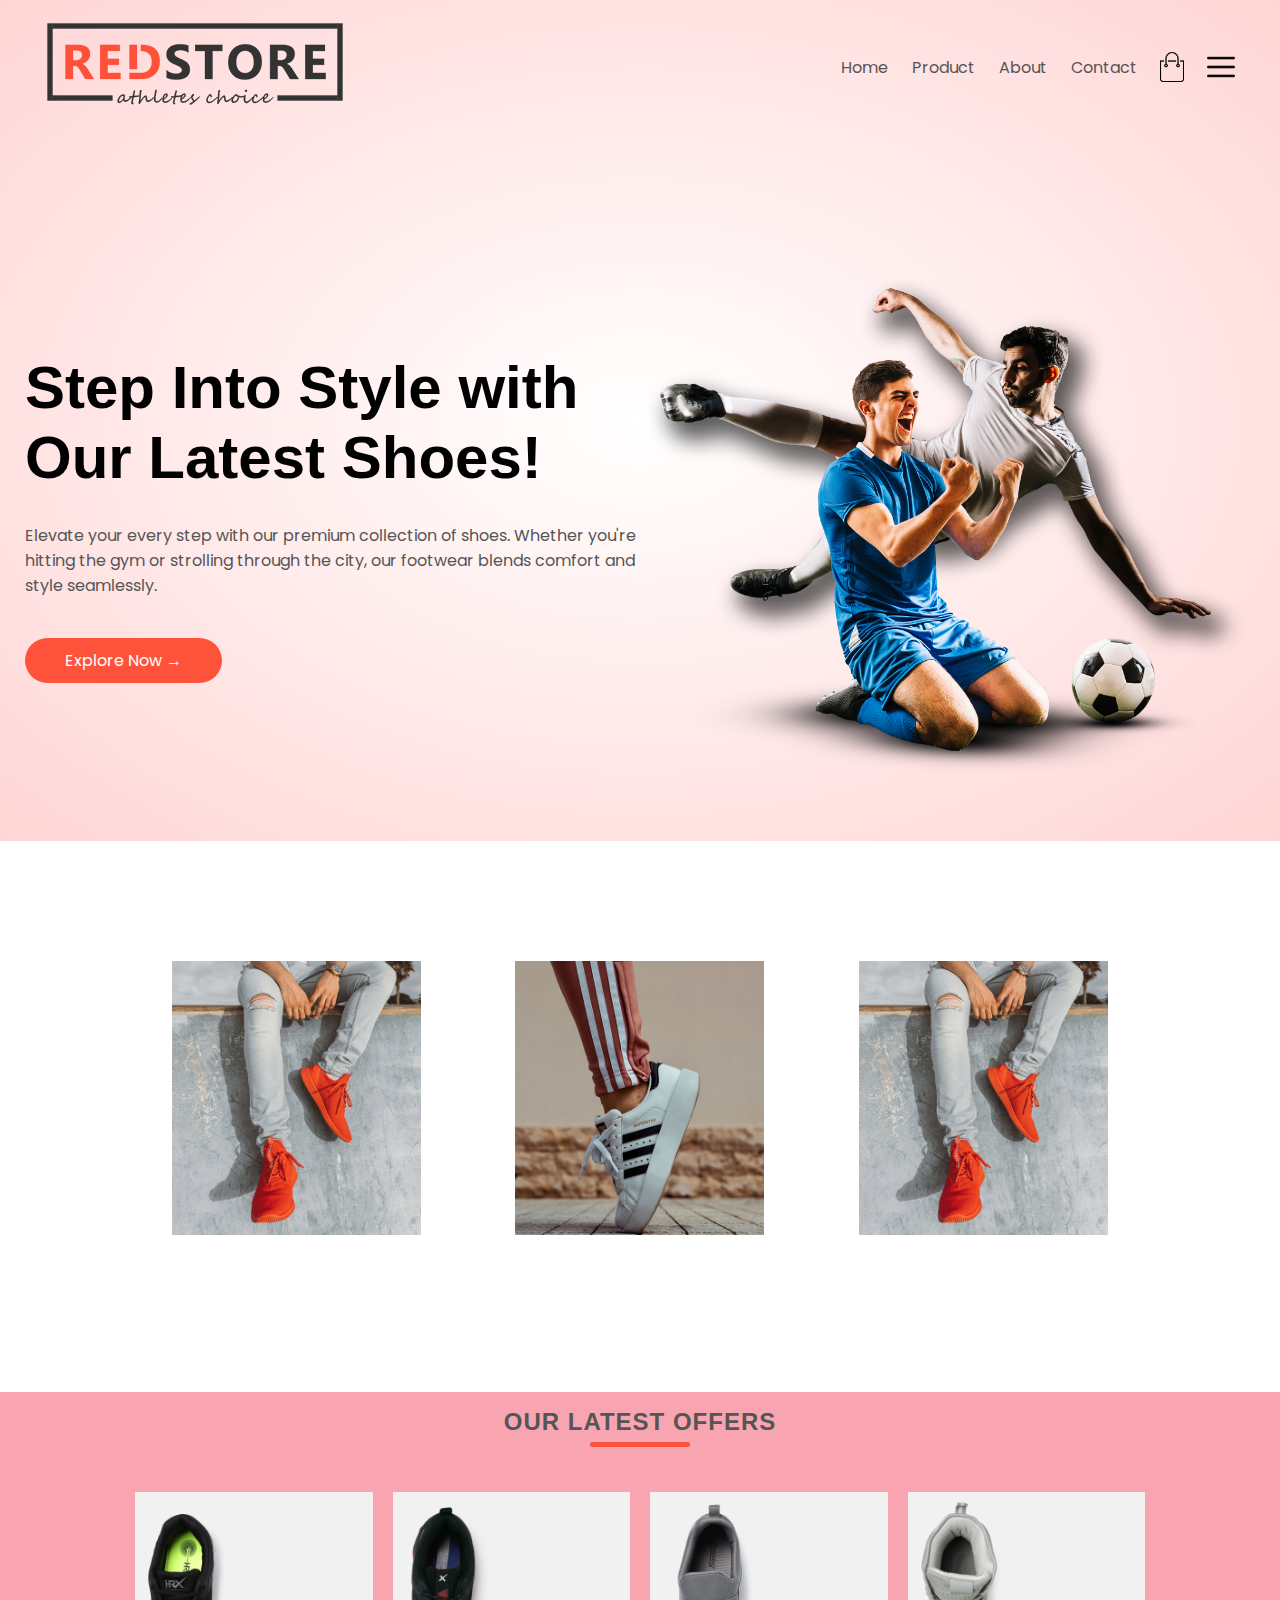
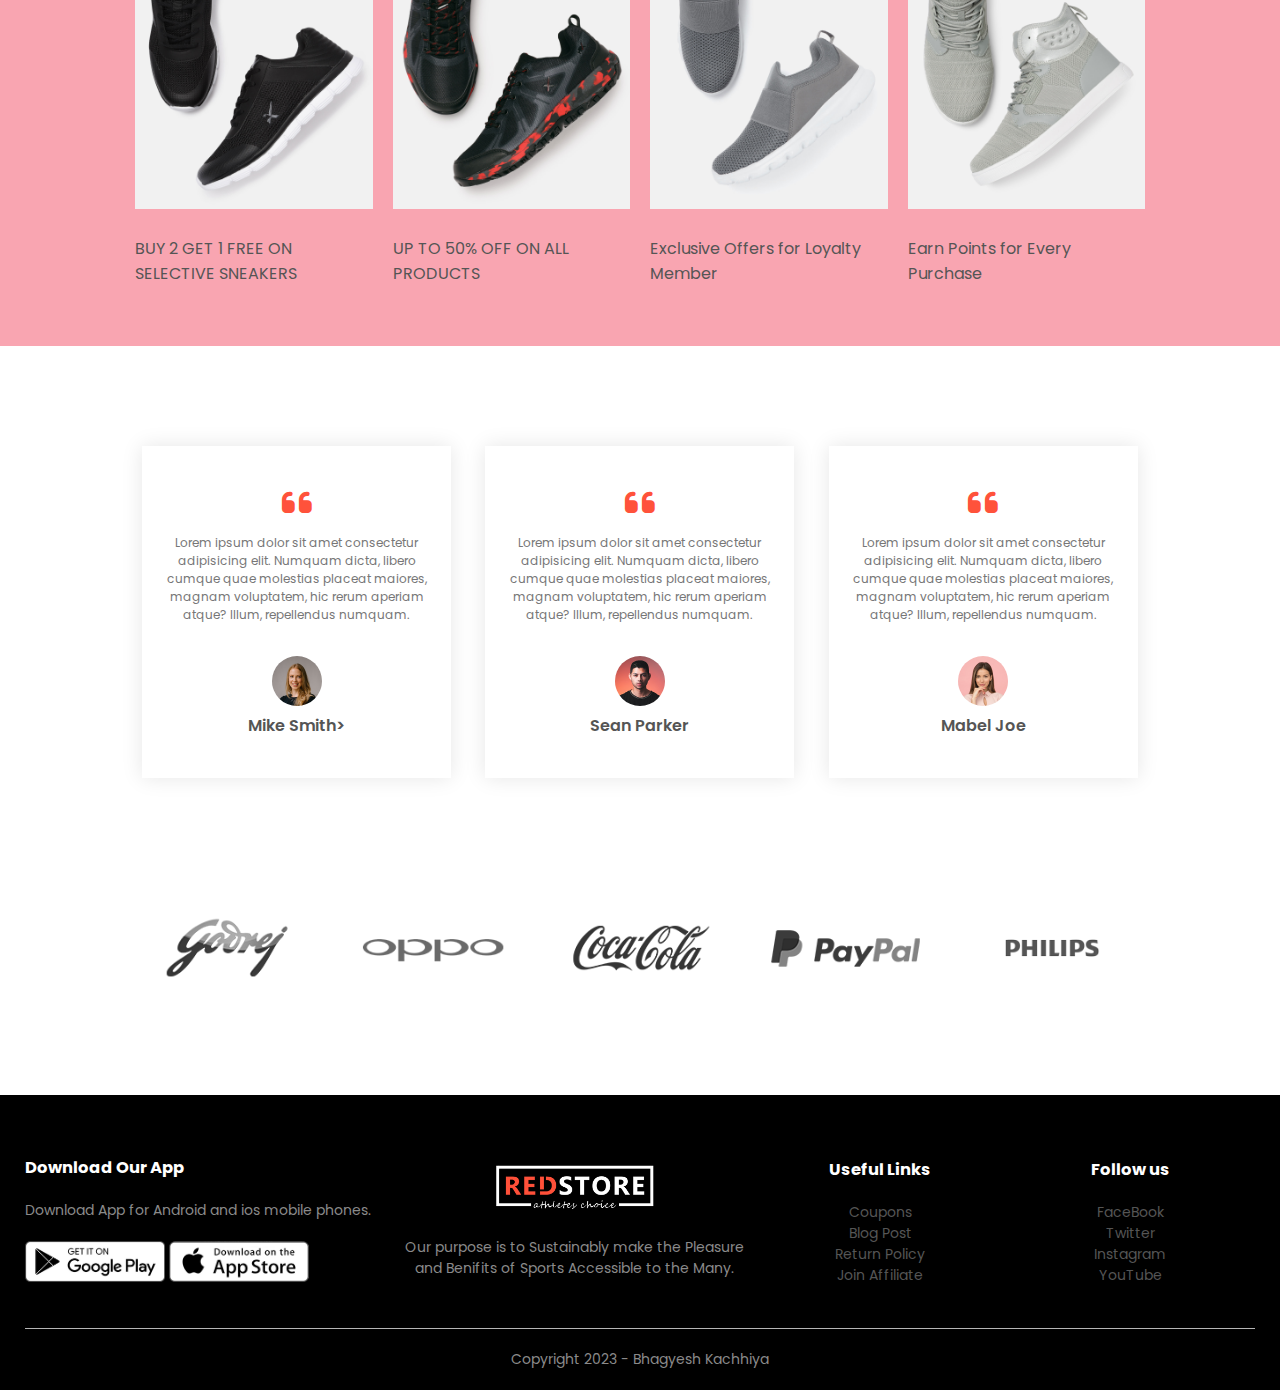
<file: index.html>
<!DOCTYPE html>
<html lang="en">
<head>
    <meta charset="UTF-8">
    <meta name="viewport" content="width=device-width, initial-scale=1.0">
    <meta name="description" content="Index Page">
    <meta name="robots" content="noindex,nofollow">
    <title>RedStore | Shoe Store | Home Page</title>
    <link rel="stylesheet" href="CSS/style.css">
    <link rel="preconnect" href="https://fonts.googleapis.com">
<link rel="preconnect" href="https://fonts.gstatic.com" crossorigin>
<link href="https://fonts.googleapis.com/css2?family=Poppins:wght@300;400;500;600;700&display=swap" rel="stylesheet">
<link rel="stylesheet" href="https://cdnjs.cloudflare.com/ajax/libs/font-awesome/6.5.0/css/all.min.css">
</head>
<body>
    <div class="all">
   <div class="header">
    <div class="container">

        <div class="navbar">
            <div class="logo">
                <img src="./Images/logo.png" alt="logo">
            </div>
            <nav>
                <ul>
                    <li><a href="index.html">Home</a></li>
                    <li><a href="product.html">Product</a></li>
                    <li><a href="about.html">About</a></li>
                    <li><a href="contact.html">Contact</a></li>
                </ul>
            </nav>
            <img src="./Images/cart.png" class="cart" alt="cart image">
            <img src="./Images/menu.png" class="menu-icon" alt="menu image">
        </div>
    

        <div class="row">
            <div class="col-2">
                <h1>Step Into Style with Our Latest Shoes!</h1>
                <p>Elevate your every step with our premium collection of shoes. Whether you're hitting the gym or strolling through the city, our footwear blends comfort and style seamlessly.</p>
                
                <a href="#" class="btn">Explore Now &#8594;</a>
            </div>
            <div class="col-2">
                <img src="./Images/image1.png" alt="BackgroundImage1">
                 
            </div>
        </div>
    </div>
</div> 
</div>

<div class="categories">
    <div class="small-container">
    <div class="row">
        <div class="col-3">
            <img src="./Images/category-1.jpg" alt="one">
        </div>
        <div class="col-3">
            <img src="./Images/category-2.jpg" alt="one">
        </div>
        <div class="col-3">
            <img src="./Images/category-1.jpg" alt="one">
        </div>
        
    </div>
</div>
</div>

 <!-- featured categories  -->
<div class="random">
 <div class="small-container">
    <h2 class="title">OUR LATEST OFFERS</h2>
    <div class="row">
        <div class="col-4">
            <img src="./Images/product-2.jpg" alt="product image">
            <h4>BUY 2 GET 1 FREE ON SELECTIVE SNEAKERS</h4>
            
        </div>

        <div class="col-4">
            <img src="./Images/product-10.jpg" alt="product image">
            <h4>UP TO 50% OFF ON ALL PRODUCTS</h4>
            
        </div>

        <div class="col-4">
            <img src="./Images/product-11.jpg" alt="product image">
            <h4>Exclusive Offers for Loyalty Member</h4>
            
        </div>

        <div class="col-4">
            <img src="./Images/product-5.jpg" alt="product image">
            <h4> Earn Points for Every Purchase</h4>
            
        </div>
    </div>
    
    </div>
</div>

<!--testimonal -->
    <div class="testimonal">
        <div class="small-container">
            <div class="row">
                <div class="col-3">
                    <i class="fa-solid fa-quote-left"></i>
                    <p>Lorem ipsum dolor sit amet consectetur adipisicing elit. Numquam dicta, libero cumque quae molestias placeat maiores, magnam voluptatem, hic rerum aperiam atque? Illum, repellendus numquam.</p>
                    <img src="./Images/user-1.png" alt="product image">
                    <h3>Mike Smith></h3>
                </div>

                <div class="col-3">
                    <i class="fa-solid fa-quote-left"></i>
                    <p>Lorem ipsum dolor sit amet consectetur adipisicing elit. Numquam dicta, libero cumque quae molestias placeat maiores, magnam voluptatem, hic rerum aperiam atque? Illum, repellendus numquam.</p>
                    <img src="./Images/user-2.png" alt="product image">
                    <h3>Sean Parker</h3>
                </div>

                <div class="col-3">
                    <i class="fa-solid fa-quote-left"></i>
                    <p>Lorem ipsum dolor sit amet consectetur adipisicing elit. Numquam dicta, libero cumque quae molestias placeat maiores, magnam voluptatem, hic rerum aperiam atque? Illum, repellendus numquam.</p>
                    <img src="./Images/user-3.png" alt="product image">
                    <h3>Mabel Joe</h3>
                </div>
            </div>
        </div>
    </div>

<!-- Brands -->

<div class="brands">
    <div class="small-container">
        <div class="row">
            <div class="col-5">
                <img src="./Images/logo-godrej.png" alt="product image">
            </div>
            <div class="col-5">
                <img src="./Images/logo-oppo.png" alt="product image">
            </div>
            <div class="col-5">
                <img src="./Images/logo-coca-cola.png" alt="product image">
            </div>
            <div class="col-5">
                <img src="./Images/logo-paypal.png" alt="product image">
            </div>
            <div class="col-5">
                <img src="./Images/logo-philips.png" alt="product image">
            </div>
        </div>
    </div>
</div>

<!-- Footer -->

<div class="footer">
    <div class="container">
        <div class="row">
            <div class="footer-col-1">
                <h3>Download Our App</h3>
                <p>Download App for Android and ios mobile phones.</p>
                <div class="app-logo">
                    <img src="./Images/play-store.png" alt="playstore logo">
                    <img src="./Images/app-store.png" alt="appstore logo">
                </div>
            </div>

            <div class="footer-col-2">
                <img src="./Images/logo-white.png" alt="logo">   
                <p>Our purpose is to Sustainably make the Pleasure and Benifits of Sports Accessible to the Many.</p>
            </div>

            <div class="footer-col-3">
                <h3>Useful Links</h3>
                <ul>
                    <li><a href="#">Coupons</a></li>
                    <li><a href="#">Blog Post</a></li>
                    <li><a href="#">Return Policy</a></li>
                    <li><a href="#">Join Affiliate</a></li>
                </ul>
            </div>

            <div class="footer-col-4">
                <h3>Follow us</h3>
                <ul>
                    <li><a href="#">FaceBook</a></li>
                    <li><a href="#">Twitter</a></li>
                    <li><a href="#">Instagram</a></li>
                    <li><a href="#">YouTube</a></li>
                </ul>
            </div>
        </div>
        <hr>
        <p class="copyright">Copyright 2023 - Bhagyesh Kachhiya</p>
    </div>
</div>






</body>
</html>
</file>
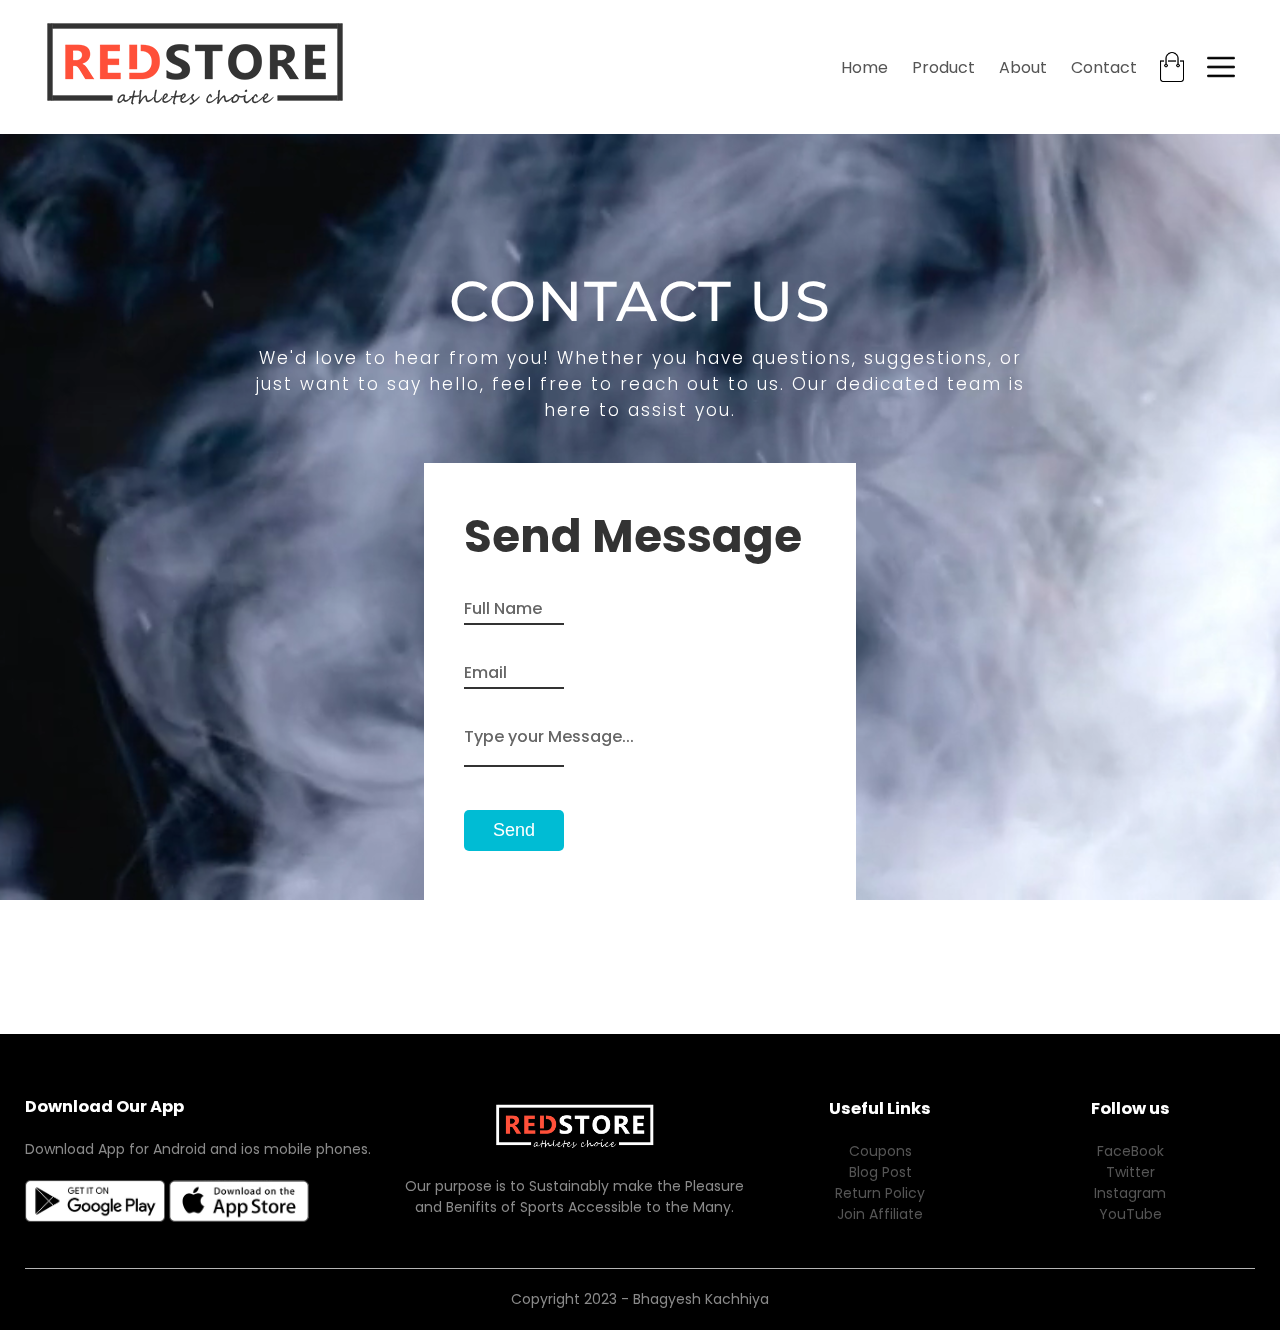
<file: contact.html>
<!DOCTYPE html>
<html lang="en">
<head>
    <meta charset="UTF-8">
    <meta name="viewport" content="width=device-width, initial-scale=1.0">
    <meta name="description" content="Index Page">
    <meta name="robots" content="noindex,nofollow">
    <title>RedStore | Shoe Store | Contact Page</title>
    <link rel="stylesheet" href="CSS/style.css">
    <link rel="preconnect" href="https://fonts.googleapis.com">
    <link rel="preconnect" href="https://fonts.gstatic.com" crossorigin>
    <link href="https://fonts.googleapis.com/css2?family=Montserrat:wght@400;700&family=Poppins:wght@300;400;500;600;700&display=swap" rel="stylesheet">
</head>
<body>
        <header class="aboutheader">
        <div class="header">
            <div class="container">
        
                <div class="navbar">
                    <div class="logo">
                        <img src="./Images/logo.png" alt="logo">
                    </div>
                    <nav>
                        <ul>
                            <li><a href="index.html">Home</a></li>
                            <li><a href="product.html">Product</a></li>
                            <li><a href="about.html">About</a></li>
                            <li><a href="contact.html">Contact</a></li>
                        </ul>
                    </nav>
                    <img src="./Images/cart.png" class="cart" alt="cart">
                    <img src="./Images/menu.png" class="menu-icon" alt="menu">
                </div>
            </div>
        </div>
    </header>
    <video autoplay muted loop id="video-background">
        <source src="./Images/production_id_4835993.mp4" type="video/mp4">
    </video>
   
    <section class="contact">
        <div class="content">
            <h2>CONTACT US</h2>
            <p>We'd love to hear from you! Whether you have questions, suggestions, or just want to say hello, feel free to reach out to us. Our dedicated team is here to assist you.</p>               
        </div>

        <div class="contactform">
            <form>
                <h2>Send Message</h2>
                <div class="inputBox">
                    <input type="text"  required="required">
                    <span>Full Name</span>
                </div>

                <div class="inputBox">
                    <input type="text"  required="required">
                    <span>Email</span>
                </div>

                <div class="inputBox">
                    <textarea required="required"></textarea>
                    <span>Type your Message...</span>
                </div>

                <div class="inputBox" id="submit">
                    <input type="submit"  value="Send">
                </div>
            </form>
        </div>
    </section>


    <div class="footer">
        <div class="container">
            <div class="row">
                <div class="footer-col-1">
                    <h3>Download Our App</h3>
                    <p>Download App for Android and ios mobile phones.</p>
                    <div class="app-logo">
                        <img src="./Images/play-store.png" alt="logo">
                        <img src="./Images/app-store.png" alt="logo">
                    </div>
                </div>
      
                <div class="footer-col-2">
                    <img src="./Images/logo-white.png" alt="logo">   
                    <p>Our purpose is to Sustainably make the Pleasure and Benifits of Sports Accessible to the Many.</p>
                </div>
      
                <div class="footer-col-3">
                    <h3>Useful Links</h3>
                    <ul>
                        <li><a href="#">Coupons</a></li>
                        <li><a href="#">Blog Post</a></li>
                        <li><a href="#">Return Policy</a></li>
                        <li><a href="#">Join Affiliate</a></li>
                    </ul>
                </div>
      
                <div class="footer-col-4">
                    <h3>Follow us</h3>
                    <ul>
                        <li><a href="#">FaceBook</a></li>
                        <li><a href="#">Twitter</a></li>
                        <li><a href="#">Instagram</a></li>
                        <li><a href="#">YouTube</a></li>
                    </ul>
                </div>
            </div>
            <hr>
            <p class="copyright">Copyright 2023 - Bhagyesh Kachhiya</p>
        </div>
      </div>
</body>
</html>
</file>
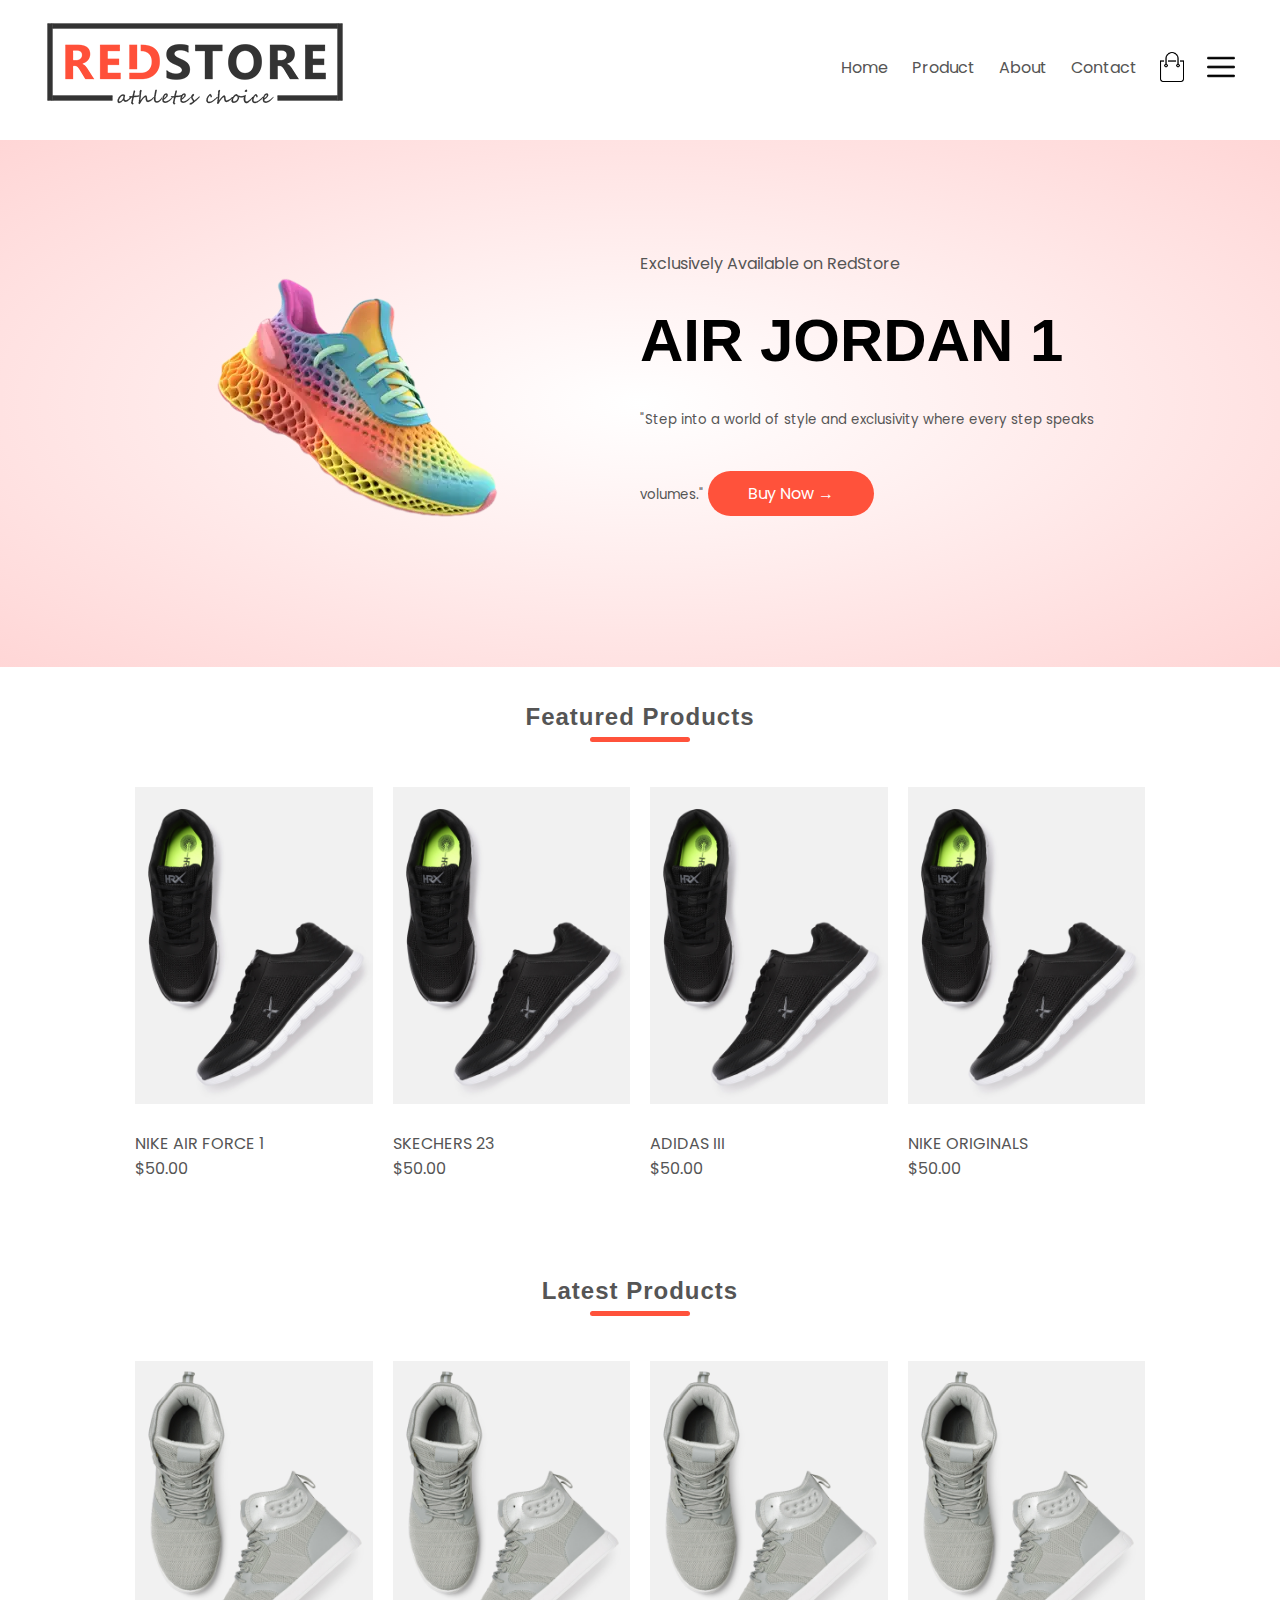
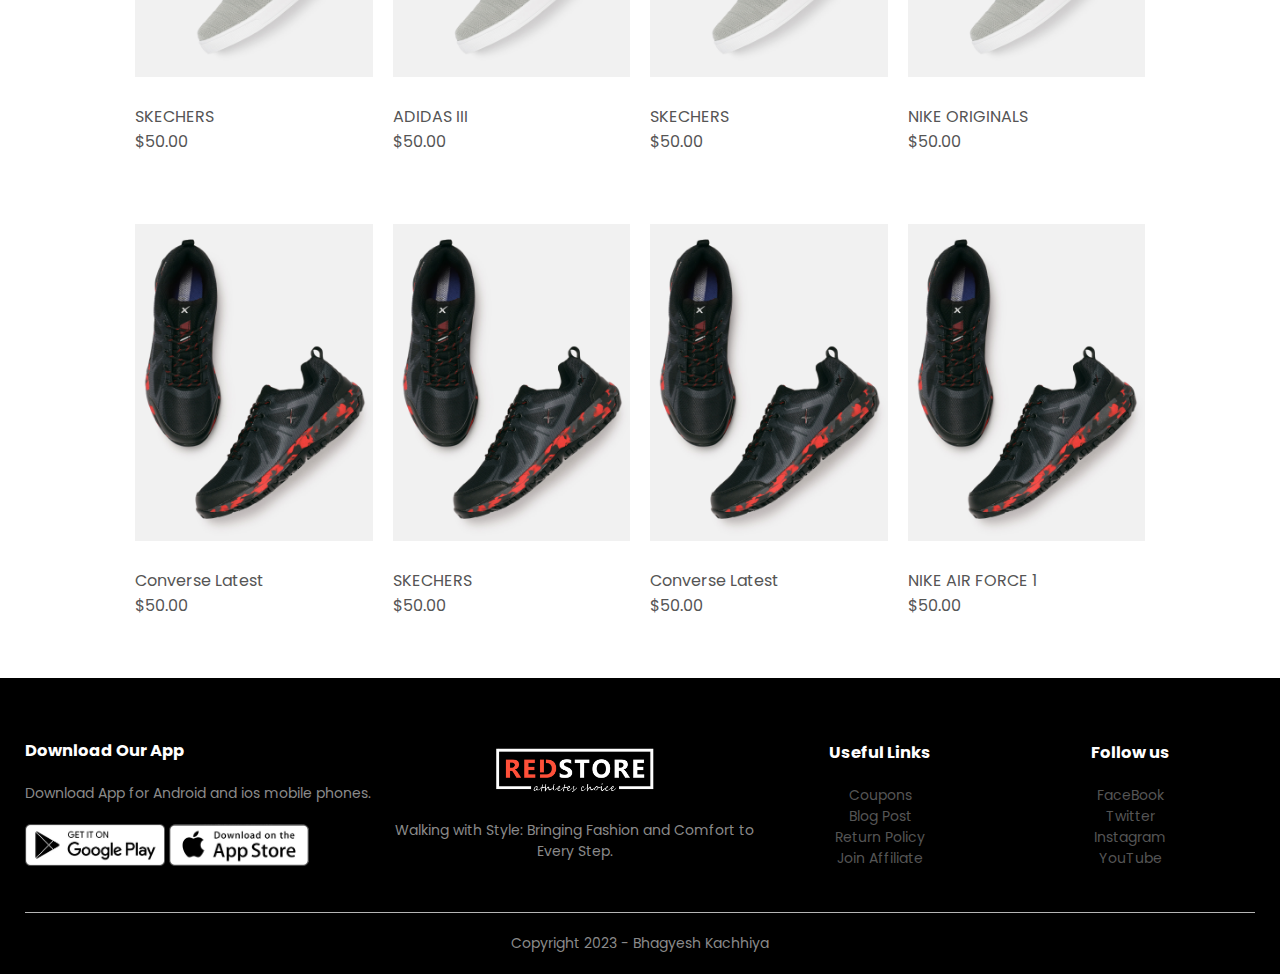
<file: product.html>
<!DOCTYPE html>
<html lang="en">
<head>
    <meta charset="UTF-8">
    <meta name="viewport" content="width=device-width, initial-scale=1.0">
    <meta name="description" content="Index Page">
    <meta name="robots" content="noindex,nofollow">
    <title>RedStore | Shoe Store | Product Page</title>
    <link rel="stylesheet" href="CSS/style.css">
    <link rel="preconnect" href="https://fonts.googleapis.com">
<link rel="preconnect" href="https://fonts.gstatic.com" crossorigin>
<link href="https://fonts.googleapis.com/css2?family=Poppins:wght@300;400;500;600;700&display=swap" rel="stylesheet">
<link rel="stylesheet" href="https://cdnjs.cloudflare.com/ajax/libs/font-awesome/6.5.0/css/all.min.css">
</head>
<body>
    <header class="aboutheader2">
        <div class="header">
            <div class="container">
                <div class="navbar">
                    <div class="logo">
                        <img src="./Images/logo.png" alt="logo">
                    </div>
                    <nav>
                        <ul>
                            <li><a href="index.html">Home</a></li>
                            <li><a href="product.html">Product</a></li>
                            <li><a href="about.html">About</a></li>
                            <li><a href="contact.html">Contact</a></li>
                        </ul>
                    </nav>
                    <img src="./Images/cart.png" class="cart" alt="cart">
                    <img src="./Images/menu.png" class="menu-icon" alt="menu icon">
                </div>
            </div>
        </div>
    </header>
<section>
    <div class="offer">
        <div class="div">
            <div class="small-container">
                <div class="row">
                    <div class="col-2">
                        <img src="./Images/exclusive2.png" class="offer-img" alt="exclusice image">
                    </div>
        
                    <div class="col-2">
                        <p>Exclusively Available on RedStore</p>
                        <h1>AIR JORDAN 1</h1>
                        <small> "Step into a world of style and exclusivity where every step speaks volumes."</small>
                        <a class="btn">Buy Now &#8594;</a>
                    </div>
                </div>
            </div>
        </div>
    </div>
</section>
    

    <!--featured categories  -->

 <div class="small-container">
    <h2 class="title">Featured Products</h2>
    <div class="row">
        <div class="col-4">
            <img src="./Images/product-2.jpg" alt="product img">
            <h4>NIKE AIR FORCE 1</h4>
            <p>$50.00</p>
        </div>

        <div class="col-4">
            <img src="./Images/product-2.jpg" alt="product img">
            <h4>SKECHERS 23</h4>
            <p>$50.00</p>
        </div>

        <div class="col-4">
            <img src="./Images/product-2.jpg" alt="product img">
            <h4>ADIDAS III</h4>
            <p>$50.00</p>
        </div>

        <div class="col-4">
            <img src="./Images/product-2.jpg" alt="product img">
            <h4>NIKE ORIGINALS</h4>
            <p>$50.00</p>
        </div>
    </div>
    <h2 class="title">Latest Products</h2>

    <div class="row">
        <div class="col-4">
            <img src="./Images/product-5.jpg" alt="product img">
            <h4>SKECHERS</h4>
            <p>$50.00</p>
        </div>

        <div class="col-4">
            <img src="./Images/product-5.jpg" alt="product img">
            <h4>ADIDAS III</h4>
            <p>$50.00</p>
        </div>

        <div class="col-4">
            <img src="./Images/product-5.jpg" alt="product img">
            <h4>SKECHERS</h4>
            <p>$50.00</p>
        </div>

        <div class="col-4">
            <img src="./Images/product-5.jpg" alt="product img">
            <h4>NIKE ORIGINALS</h4>
            <p>$50.00</p>
        </div>

        <div class="col-4">
            <img src="./Images/product-10.jpg" alt="product img">
            <h4>Converse Latest</h4>
            <p>$50.00</p>
        </div>

        <div class="col-4">
            <img src="./Images/product-10.jpg" alt="product img">
            <div class="text"><h4>SKECHERS</h4>
            <p>$50.00</p>
        </div>
    </div>

        <div class="col-4">
            <img src="./Images/product-10.jpg" alt="product img">
            <h4>Converse Latest</h4>
            <p>$50.00</p>
        </div>

        <div class="col-4">
            <img src="./Images/product-10.jpg" alt="product img">
            <h4>NIKE AIR FORCE 1</h4>
            <p>$50.00</p>
        </div>
    </div>
 </div>



<!-- footer -->

<div class="footer">
    <div class="container">
        <div class="row">
            <div class="footer-col-1">
                <h3>Download Our App</h3>
                <p>Download App for Android and ios mobile phones.</p>
                <div class="app-logo">
                    <img src="./Images/play-store.png" alt="playstore logo">
                    <img src="./Images/app-store.png" alt="appstore logo">
                </div>
            </div>

            <div class="footer-col-2">
                <img src="./Images/logo-white.png" alt="logo">   
                <p>Walking with Style: Bringing Fashion and Comfort to Every Step.</p>
            </div>

            <div class="footer-col-3">
                <h3>Useful Links</h3>
                <ul>
                    <li><a href="#">Coupons</a></li>
                    <li><a href="#">Blog Post</a></li>
                    <li><a href="#">Return Policy</a></li>
                    <li><a href="#">Join Affiliate</a></li>
                </ul>
            </div>

            <div class="footer-col-4">
                <h3>Follow us</h3>
                <ul>
                    <li><a href="#">FaceBook</a></li>
                    <li><a href="#">Twitter</a></li>
                    <li><a href="#">Instagram</a></li>
                    <li><a href="#">YouTube</a></li>
                </ul>
            </div>
        </div>
        <hr>
        <p class="copyright">Copyright 2023 - Bhagyesh Kachhiya</p>
    </div>
</div>

</body>
</html>
</file>
<file: CSS/style.css>
*{
    margin: 0;
    padding: 0;
    box-sizing: border-box;
}

body{
    font-family: 'Poppins', sans-serif;
}
/* HEADER */

.all{
    background: radial-gradient(#fff, #ffd6d6);
}
.logo{
    width: 125px;
    
}

.navbar{
    display: flex;
    align-items: center;
    padding: 20px;
}

nav{
    flex: 1;
    text-align: right;
}

nav ul{
    display: inline-block;
    list-style-type: none;
}

nav ul li{
    display: inline-block;
    margin-right: 20px;
}

a{
    text-decoration: none;
    color: #555;
}

p{
    color: #555;
}

.container{
    max-width: 1300px;
    margin: auto;
    padding-left: 25px;
    padding-right: 25px;
}


/* Background1 */

.row{
    display: flex;
    align-items: center;
    flex-wrap: wrap;
    justify-content: space-around;
}
.col-2{
    flex-basis: 50%;
    min-width: 300px;
}

.col-2 img{
    max-width: 100%;
    padding: 50px 0;
}

.col-2 h1{
    font-size: 50px;
    line-height: 60px;
    margin: 25px 0;
    font-family: 'Montserrat', sans-serif;
}

.btn{
    display: inline-block;
    background: #ff523b;
    color: #fff;
    padding: 8px 30px;
    margin: 30px 0;
    border-radius: 30px;
    transition: 0.5s;
}

.btn:hover{
    background: #563434;
}



/* header */

.header .row{
    margin-top: 70px;
}

.cart{
    height: 30px;
    width: 30px;
}

 /* ----------featured categories---------  */

.categories{
    margin:70px 0;
}
.col-3{
    flex-basis:30%;
    min-width: 250px;
    margin-bottom: 30px;
}
.col-3 img{
    width: 100%;
}

.small-container{
    max-width: 1080px;
    margin: auto;
    padding-left: 25px;
    padding-right: 25px;
    
}

.random{
    background-color: rgb(249, 165, 177);
}

.title{
    text-align: center;
    margin: 20px auto 30px;
    position: relative;
    line-height: 60px;
    color: #555;
    font-family: 'Montserrat', sans-serif;
    letter-spacing: 1px;
}

.title::after{
    content: '';
    background: #ff523b;
    width: 100px;
    height: 5px;
    border-radius: 5px;
    position: absolute;
    bottom: 5px;
    left: 50%;
    transform: translateX(-50%);

}

.col-4 {
    flex-basis: 25%;
    padding: 10px;
    min-width: 200px;
    margin-bottom: 50px;  
    transition: transform 0.5s;
    position: relative;
    overflow: hidden;
}

.col-4 img {
    width: 100%;
    transition: transform 0.3s;
    padding-bottom: 20px;
}

.col-4 h4,
.col-4 p {
    color: #555;
    font-weight: normal;
   
    transition: color 0.3s;
}

.col-4 p h4{
    padding-top: 50px; 
}

.col-4:hover {
    transform: translateY(-5px);
}

.col-4:hover img {
    transform: scale(1.1);
}

.col-4:hover h4,
.col-4:hover p {
    color: #ff523b;

}

/* ----------Offer------------ */

.offer{
    background: radial-gradient(#fff,#ffd6d6);
    margin-top: 80px;
    padding: 30px 0;
}

.col-2 .offer-img{
    padding: 50px;
}

small{
    color: #555;
}

/* <!-- -------------------testimonal----------------- --> */

.testimonal{
    padding-top: 100px;
}

.testimonal .col-3{
    text-align: center;
    padding: 40px 20px;
    box-shadow: 0 0 20px 0px rgba(0, 0,0, 0.1);
    cursor: pointer;
    transition: 0.5s;
}

.testimonal .col-3 img{
    width: 50px;
    margin-top: 20px;
    border-radius: 50%;
}

.testimonal .col-3:hover{
    transform: translateY(-10px);
}

.fa-solid.fa-quote-left{
    font-size: 34px;
    color: #ff523b;
}
.col-3 p{
    font-size: 12px;
    margin: 12px 0;
    color: #777;
}

.testimonal .col-3 h3{
    font-weight: 600;
    color: #555;
    font-size: 16px;

}

/* -------Brands--------- */

.brands{
    margin: 100px auto;
}
.col-5{
    width: 160px;
}
.col-5 img{
    width: 100%;
    cursor: pointer;
    filter: grayscale(100%); 
}
.col-5 img:hover{
    filter: grayscale(0);
}


/* -------------Footer--------------- */

.footer{
    background: #000 ;
    color: #8a8a8a;
    font-size: 14px;
    padding: 60px 0 20px;
    
}

.footer p{
    color: #8a8a8a;

}
.footer h3{
    color: #fff;
    margin-bottom: 20px;

}

.footer-col-1, .footer-col-2,.footer-col-3, .footer-col-4{
    min-width: 250px;
    margin-bottom: 20px;
}
.footer-col-1{
    flex-basis: 30%;
}
.footer-col-2{
    flex: 1;
    text-align: center;
}

.footer-col-2 img{
    width: 180px;
    margin-bottom: 20px;
}

.footer-col-3, .footer-col-4{
    flex-basis: 12%;
    text-align: center;
}

ul{
    list-style-type: none;
}
.app-logo{
    margin-top: 20px;

}
.app-logo img{
    width: 140px;
}

.footer hr{
    border: none;
    background: #b5b5b5;
    height: 1px;
    margin: 20px 0;
}
.copyright{
    text-align: center;

}
.menu-icon{
    width: 28px;
    margin-left: 20px;
}


/* -------------------------------------------------------------------------------------------------- */


.about-us {
    display: none;
}
.aboutheader{
    background-color: white;

}
video {
    position: fixed;
    top: 50%;
    left: 50%;
    min-width: 100%;
    min-height: 100%;
    /* width: auto;
    height: auto; */
    transform: translate(-50%, -50%);
    z-index: -1;
}

.hero-section {
  display: flex;
  justify-content: space-evenly;
  align-items: center;
  height: 95vh;
  padding: 0 15px;
  max-width: 1200px;
  margin: 0 auto;
}

.hero-section .hero {
  max-width: 50%;
  color: #fff;
}

.hero h2 {
  font-size: 2.5rem;
  margin-bottom: 20px;
  font-family: 'Montserrat', sans-serif;
  letter-spacing: 2px;
}

.hero p {
  font-size: 1.2rem;
  margin-bottom: 20px;
  color: #c9c7c7;
}

.hero-section .img img {
  width: 517px;
}

.hero-section .buttons {
  margin-top: 40px;
}

.hero-section .buttons a {
  text-decoration: none;
  color: #fff;
  padding: 12px 24px;
  border-radius: 0.375rem;
  font-weight: 600;
  transition: 0.2s ease;
  display: inline-block;
}

.hero-section .buttons a:not(:last-child) {
  margin-right: 15px;
}

.buttons .join {
    border: 1px solid #fff;
  border-radius: 0.375rem;
}

.hero-section .buttons .learn {
  border: 1px solid #fff;
  border-radius: 0.375rem;
}

.hero-section .buttons a:hover {
  background-color: #47b2e4;
}

.meet-the-team {
    background-size: cover;
    padding: 40px;
    text-align: center;
    color: #fff;
    font-family: 'Montserrat', sans-serif;
}

.mtt{
font-family: 'Poppins', sans-serif;
}

.team-member {
    border: 2px solid #ccc;
    border-radius: 8px;
    margin: 20px;
    padding: 20px;
    box-shadow: 0 0 10px rgba(0, 0, 0, 0.1);
    transition: transform 0.3s ease, background-color 0.3s ease;
}

.team-member:hover {
    transform: scale(1.05);
    background-color: #e6e6e6;
    opacity: 70%;
    color: black;
}

.team-member img {
    border-radius: 50%;
    max-width: 100px;
    height: auto;
    margin-bottom: 10px;
    transition: transform 0.3s ease;
}

.team-member:hover img {
    transform: scale(1.1);
}

.aboutheader2{
    background-color: white;
    height: 60px;
}

/* -----------------CONTACT US ---------------- */

.contact{
    position: relative;
    min-height: 100vh;
    padding: 50px 100px;
    display: flex;
    justify-content: center;
    align-items: center;
    flex-direction: column;
    background-size: cover;
}


.contact .content{
    max-width: 800px;
    text-align: center;
    kerning: 1rem;
    letter-spacing: 2px;
}

.contact .content h2{
    font-size: 56px;
    font-weight: 500;
    color: #fff;
    letter-spacing: 1.5px;
    padding-bottom: 10px;
    font-family: 'Montserrat', sans-serif;
    
}

.contact .content p{
    font-weight: 300;
    color: #fff;
    padding-bottom: 40px;
    font-size: 17px;
    letter-spacing: 2px;
    
}

.contactform{
    width: 40%;
    padding: 40px;
    background: #fff;
}

.contactform{
    font-size: 30px;
    color: #333;
    font-weight: 500;
}

.contactform .inputBox{
    position:relative;
    width: 100%;
    margin-top: 10px; 
}


.contactform .inputBox input,
.contactform .inputBox textarea{
    width: 100px;
    padding: 5px 0;
    font-size: 16px;
    margin: 10px 0;
    border: none;
    border-bottom: 2px solid #333;
    outline: none;
    resize: none;
}

.contactform .inputBox span{
    position: absolute;
    left: 0;
    padding: 5px 0;
    font-size: 16px;
    margin: 10px 0;
    pointer-events: none;
    transition: 0.5s;
    color: #666;
}

.contactform .inputBox input:focus ~ span,
.contactform .inputBox input:valid ~ span,
.contactform .inputBox textarea:focus ~ span,
.contactform .inputBox textarea:valid ~ span{
    color: #e91e63;
    font-size: 12px;
    transform: translateY(-20px);

}

.contactform .inputBox input[type='submit']{
    width: 100px;
    background: #00bcd4;
    color: #fff;
    border: none;
    cursor: pointer;
    padding: 10px;
    font-size: 18px;
    border-radius: 5px;

}

#submit :hover{
    background-color: orangered;
    border-radius: 5px;

}

a:hover{
    color: red;
}

/* ------------ Media query for menu---------- */
@media only screen and (max-width : 800px){

    nav ul{
        position: absolute;
        top: 70px;
        left: 0;
        background: #333;
        width: 100%;
    }
    
    nav ul li{
        display: block;
        margin-right: 50px;
        margin-top: 10px;
        margin-bottom: 10px;
    }
    
    nav ul li a{
        color: #fff;
    }
    
    .menu-icon{
        display: block;
        cursor: pointer;
        display: none;
    }
    
    }
    
@media screen and (max-width: 1200px) {
    .col-3 {
        padding: 30px 15px;
    }

    .col-3 h3 {
        font-size: 14px;
    }
}

@media screen and (max-width: 1600px) {
    .col-3 {
        padding: 50px 30px;
    }

    .col-3 h3 {
        font-size: 18px;
    }
}

@media screen and (max-width: 600px) {
    .offer {
        margin-top: 40px;
    }

    .col-2 .offer-img {
        padding: 20px;
    }

    .testimonial {
        padding-top: 60px;
    }

    .testimonial .col-3 {
        padding: 20px;
    }

    .testimonial .col-3 img {
        width: 40px;
    }

    .testimonial .col-3 h3 {
        font-size: 14px;
    }
}
@media screen and (max-width: 600px) {
    .col-2 {
        flex-basis: 100%;
        max-width: 100%;
    }

    .col-2 h1 {
        font-size: 40px;
        line-height: 50px;
        margin: 15px 0;
    }

    .btn {
        padding: 8px 20px;
        margin: 20px 0;
    }
}

@media screen and (max-width: 480px) {
    .col-2 h1 {
        font-size: 30px;
        line-height: 40px;
        margin: 10px 0;
    }

    .btn {
        padding: 6px 15px;
        margin: 15px 0;
    }
}

@media screen and (min-width: 1200px) {
    .col-2 h1 {
        font-size: 60px;
        line-height: 70px;
        margin: 30px 0;
    }

    .btn {
        padding: 10px 40px;
        margin: 40px 0;
    }
}

@media screen and (min-width: 1600px) {
    .col-2 h1 {
        font-size: 70px;
        line-height: 80px;
        margin: 40px 0;
    }

    .btn {
        padding: 12px 50px;
        margin: 50px 0;
    }
}
@media screen and (max-width: 480px) {
    .col-2 .offer-img {
        padding: 10px;
    }

    .testimonial .col-3 {
        padding: 15px;
    }

    .testimonial .col-3 img {
        width: 30px;
    }

    .testimonial .col-3 h3 {
        font-size: 12px;
    }
}

@media screen and (max-width: 1600px) {
    .footer-col-2 img {
        width: 160px;
    }
}

@media screen and (max-width: 1200px) {
    .footer-col-1, .footer-col-2, .footer-col-3, .footer-col-4 {
        flex-basis: 100%;
        text-align: center;
    }
}

@media screen and (max-width: 600px) {
    .footer {
        padding: 40px 0 20px;
    }

    .footer-col-2 img {
        width: 140px;
    }

    .menu-icon {
        margin-left: 10px;
    }
}

@media screen and (max-width: 480px) {
    .footer-col-2 img {
        width: 120px;
    }
}
    
@media screen and (max-width: 1200px) {
    .hero-section {
        flex-direction: column;
        text-align: center;
        height: auto;
    }

    .hero-section .hero {
        max-width: 100%;
        margin-bottom: 20px;
    }

    .hero-section .img img {
        width: 100%;
    }
}

@media screen and (max-width: 600px) {
    .hero h2 {
        font-size: 2rem;
    }

    .hero p {
        font-size: 1rem;
    }

    .hero-section .buttons a {
        padding: 10px 20px;
    }
}

@media screen and (max-width: 480px) {
    .hero h2 {
        font-size: 1.5rem;
    }

    .hero p {
        font-size: 0.8rem;
    }

    .hero-section .buttons a {
        padding: 8px 16px;
    }
}

@media screen and (max-width: 1200px) {
    .meet-the-team {
        padding: 30px;
    }

    .team-member {
        margin: 15px;
        padding: 15px;
    }
}

@media screen and (max-width: 768px) {
    .team-member {
        margin: 10px;
        padding: 10px;
    }
}

@media screen and (max-width: 480px) {
    .team-member {
        margin: 5px;
        padding: 5px;
    }
}


@media (max-width: 991px)
{
    .contact{
        padding: 50px;
    }
    .contactcontainer{
        flex-direction: column;
    }
    .contactcontainer  .contactInfo{
        margin-bottom: 40px;
    }
    .contactcontainer .contactInfo{
        width: 100%;
    }
}
</file>
